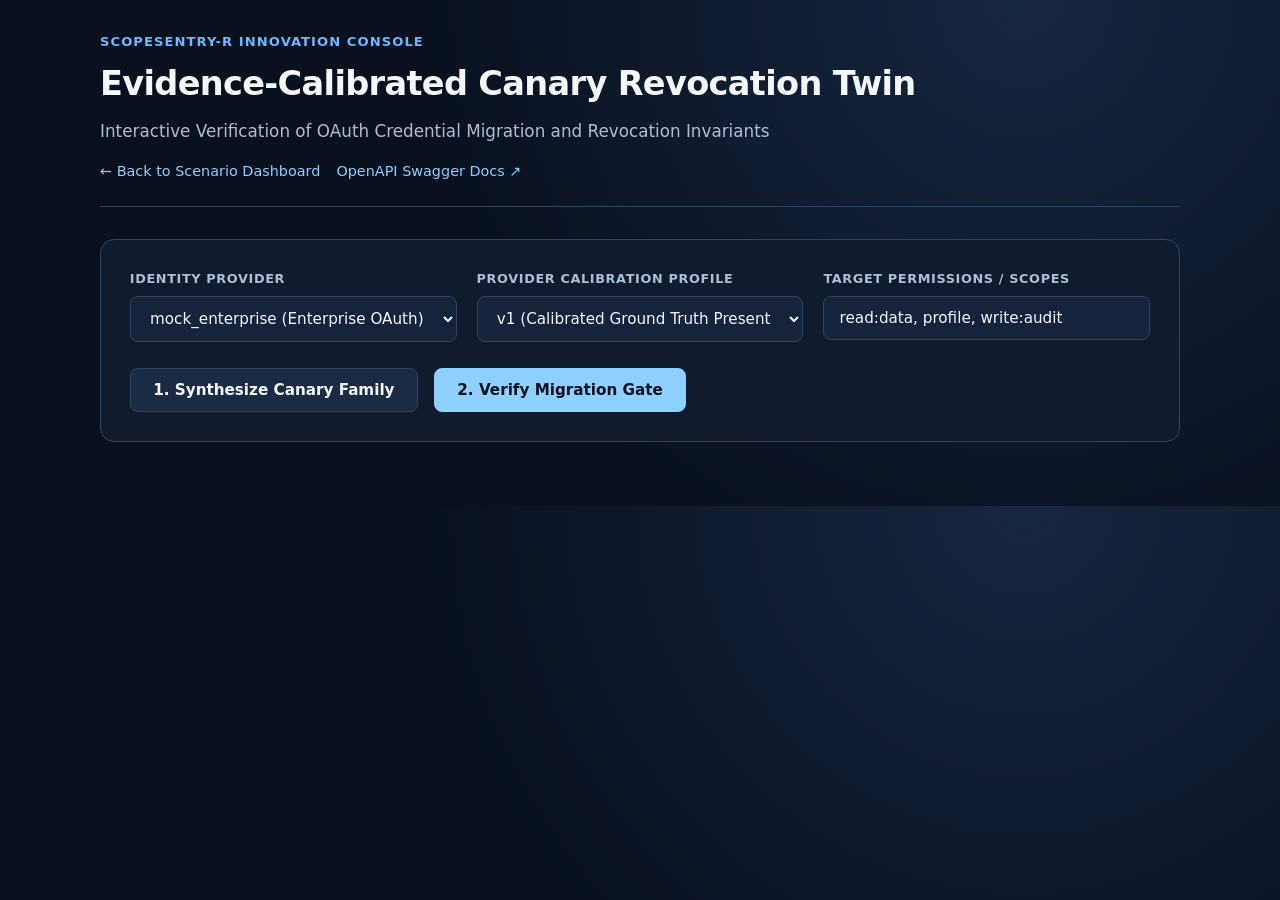
<file: app/static/canary/index.html>
<!doctype html>
<html lang="en">
<head>
  <meta charset="utf-8">
  <meta name="viewport" content="width=device-width, initial-scale=1">
  <meta name="description" content="ScopeSentry-R Canary Revocation Twin & Migration Gate Console">
  <title>ScopeSentry-R · Canary Twin & Migration Gate</title>
  <style>
    :root {
      color-scheme: dark;
      --bg: #09111f;
      --surface: #101c2d;
      --surface-raised: #15243a;
      --surface-soft: #1a2b43;
      --border: #31445f;
      --text: #f4f7fb;
      --muted: #aebed2;
      --blue: #71b7ff;
      --green: #55d68b;
      --green-soft: #123a2b;
      --amber: #ffc966;
      --amber-soft: #432f0b;
      --red: #ff8585;
      --red-soft: #461c25;
      --purple: #c6a0ff;
      --focus: #8ed0ff;
      --radius: 14px;
      font-family: Inter, system-ui, -apple-system, BlinkMacSystemFont, "Segoe UI", sans-serif;
    }
    * { box-sizing: border-box; }
    body {
      margin: 0;
      color: var(--text);
      background: radial-gradient(circle at 80% 0%, rgba(58, 94, 145, 0.28), transparent 38rem), var(--bg);
      line-height: 1.55;
      padding: 2rem 1.25rem;
    }
    .container {
      width: min(1080px, 100%);
      margin-inline: auto;
    }
    header {
      margin-bottom: 2rem;
      border-bottom: 1px solid var(--border);
      padding-bottom: 1.5rem;
    }
    .eyebrow {
      font-size: 0.82rem;
      font-weight: 700;
      text-transform: uppercase;
      letter-spacing: 0.08em;
      color: var(--blue);
      margin: 0 0 0.35rem 0;
    }
    h1 {
      margin: 0 0 0.5rem 0;
      font-size: 2.1rem;
      letter-spacing: -0.02em;
    }
    .subtitle {
      color: var(--muted);
      margin: 0;
      font-size: 1.05rem;
    }
    .nav-links {
      margin-top: 1rem;
      display: flex;
      gap: 1rem;
    }
    .nav-links a {
      color: var(--focus);
      font-size: 0.9rem;
      text-decoration: none;
    }
    .nav-links a:hover {
      text-decoration: underline;
    }
    .card {
      background: var(--surface);
      border: 1px solid var(--border);
      border-radius: var(--radius);
      padding: 1.8rem;
      margin-bottom: 2rem;
    }
    .grid-3 {
      display: grid;
      grid-template-columns: repeat(auto-fit, minmax(260px, 1fr));
      gap: 1.25rem;
      margin-bottom: 1.6rem;
    }
    label {
      display: block;
      font-size: 0.8rem;
      font-weight: 700;
      text-transform: uppercase;
      letter-spacing: 0.05em;
      color: var(--muted);
      margin-bottom: 0.45rem;
    }
    select, input {
      width: 100%;
      padding: 0.75rem 0.95rem;
      background: var(--surface-raised);
      border: 1px solid var(--border);
      border-radius: 8px;
      color: var(--text);
      font-family: inherit;
      font-size: 0.95rem;
    }
    select:focus, input:focus {
      outline: none;
      border-color: var(--focus);
      box-shadow: 0 0 0 3px rgba(142, 208, 255, 0.25);
    }
    .actions {
      display: flex;
      gap: 1rem;
      flex-wrap: wrap;
    }
    button {
      font-family: inherit;
      font-size: 0.95rem;
      font-weight: 600;
      padding: 0.75rem 1.4rem;
      border-radius: 8px;
      cursor: pointer;
      border: 1px solid transparent;
      transition: background 0.15s, transform 0.1s;
    }
    button:active { transform: scale(0.98); }
    .btn-primary { background: var(--focus); color: #06111f; border-color: var(--focus); }
    .btn-secondary { background: var(--surface-soft); color: var(--text); border-color: var(--border); }
    .btn-secondary:hover { background: var(--surface-raised); }
    .btn-primary:hover { opacity: 0.92; }

    .result-box {
      background: var(--surface-soft);
      border: 1px solid var(--border);
      border-radius: 12px;
      padding: 1.6rem;
      margin-top: 1.8rem;
    }
    .badge {
      display: inline-block;
      font-size: 0.75rem;
      font-weight: 800;
      letter-spacing: 0.06em;
      text-transform: uppercase;
      padding: 0.25rem 0.7rem;
      border-radius: 999px;
    }
    .badge-approved { background: var(--green-soft); color: var(--green); border: 1px solid var(--green); }
    .badge-indeterminate { background: var(--amber-soft); color: var(--amber); border: 1px solid var(--amber); }
    .badge-rejected { background: var(--red-soft); color: var(--red); border: 1px solid var(--red); }
    .badge-synthesized { background: #262d50; color: var(--blue); border: 1px solid var(--blue); }

    .details-grid {
      display: grid;
      grid-template-columns: repeat(auto-fit, minmax(300px, 1fr));
      gap: 1.25rem;
      margin: 1.4rem 0;
    }
    .detail-card {
      background: var(--surface-raised);
      border: 1px solid var(--border);
      border-radius: 10px;
      padding: 1.25rem;
    }
    .detail-card h3 {
      margin: 0 0 0.75rem 0;
      font-size: 1rem;
      color: var(--blue);
    }
    .hash-snippet {
      font-family: ui-monospace, SFMono-Regular, Menlo, monospace;
      font-size: 0.8rem;
      color: var(--purple);
      background: rgba(0,0,0,0.35);
      padding: 0.2rem 0.45rem;
      border-radius: 4px;
      word-break: break-all;
    }
    .chips {
      display: flex;
      flex-wrap: wrap;
      gap: 0.5rem;
      margin-top: 0.65rem;
    }
    .chip {
      padding: 0.25rem 0.6rem;
      border-radius: 6px;
      font-size: 0.78rem;
      font-weight: 600;
      border: 1px solid var(--border);
    }
    .chip-parent { border-color: var(--blue); color: var(--blue); }
    .chip-child { border-color: var(--muted); color: var(--muted); }
    .chip-sibling { border-color: var(--amber); color: var(--amber); }
    .chip-replacement { border-color: var(--green); color: var(--green); }

    .witness-list {
      list-style: none;
      padding: 0;
      margin: 0;
      display: flex;
      flex-direction: column;
      gap: 0.65rem;
    }
    .witness-item {
      display: flex;
      justify-content: space-between;
      align-items: center;
      background: var(--surface-raised);
      border: 1px solid var(--border);
      padding: 0.75rem 1rem;
      border-radius: 8px;
      font-size: 0.88rem;
    }
  </style>
</head>
<body>
  <div class="container">
    <header>
      <p class="eyebrow">ScopeSentry-R Innovation Console</p>
      <h1>Evidence-Calibrated Canary Revocation Twin</h1>
      <p class="subtitle">Interactive Verification of OAuth Credential Migration and Revocation Invariants</p>
      <div class="nav-links">
        <a href="/demo">← Back to Scenario Dashboard</a>
        <a href="/docs" target="_blank">OpenAPI Swagger Docs ↗</a>
      </div>
    </header>

    <main>
      <div class="card">
        <div class="grid-3">
          <div>
            <label for="provider-select">Identity Provider</label>
            <select id="provider-select">
              <option value="mock_enterprise">mock_enterprise (Enterprise OAuth)</option>
              <option value="mock_code_host">mock_code_host (Developer Host)</option>
            </select>
          </div>
          <div>
            <label for="version-select">Provider Calibration Profile</label>
            <select id="version-select">
              <option value="v1">v1 (Calibrated Ground Truth Present)</option>
              <option value="v99">v99 (Uncalibrated / Unknown Provider Version)</option>
            </select>
          </div>
          <div>
            <label for="scopes-input">Target Permissions / Scopes</label>
            <input type="text" id="scopes-input" value="read:data, profile, write:audit" />
          </div>
        </div>

        <div class="actions">
          <button class="btn-secondary" id="btn-synthesize">1. Synthesize Canary Family</button>
          <button class="btn-primary" id="btn-verify">2. Verify Migration Gate</button>
        </div>

        <div id="output-area" class="result-box" style="display: none;">
          <div style="display: flex; align-items: center; gap: 1rem; margin-bottom: 1.25rem;">
            <span id="output-badge" class="badge"></span>
            <span id="output-explanation" style="font-size: 0.95rem;"></span>
          </div>

          <div class="details-grid">
            <div class="detail-card">
              <h3>Canary Credential Family</h3>
              <p><strong>Family ID:</strong> <span id="out-family-id">-</span></p>
              <p><strong>Topology Hash (SHA-256):</strong></p>
              <p><code class="hash-snippet" id="out-topo-hash">-</code></p>
              <div class="chips" id="out-roles"></div>
            </div>

            <div class="detail-card">
              <h3>Calibration Engine Verdict</h3>
              <p><strong>Status:</strong> <span id="out-calib-verdict" style="font-weight: 700;">-</span></p>
              <p><strong>Confidence:</strong> <span id="out-calib-conf">-</span></p>
              <p><strong>Ground Truth Fixture:</strong> <span id="out-calib-fixture">-</span></p>
              <div id="out-discrepancies" style="color: var(--red); font-size: 0.85rem; margin-top: 0.5rem; display: none;"></div>
            </div>
          </div>

          <div class="detail-card" style="margin-top: 1rem;">
            <h3>Cryptographic Invariant Witness Bundle</h3>
            <p style="margin-bottom: 0.75rem;"><strong>Bundle Digest (SHA-256):</strong> <code class="hash-snippet" id="out-bundle-digest">-</code></p>
            <ul class="witness-list" id="out-witness-list"></ul>
          </div>
        </div>
      </div>
    </main>
  </div>

  <script>
    const providerSel = document.getElementById("provider-select");
    const versionSel = document.getElementById("version-select");
    const scopesInp = document.getElementById("scopes-input");
    const btnSynth = document.getElementById("btn-synthesize");
    const btnVerif = document.getElementById("btn-verify");
    const outputArea = document.getElementById("output-area");
    const outBadge = document.getElementById("output-badge");
    const outExplanation = document.getElementById("output-explanation");
    const outFamilyId = document.getElementById("out-family-id");
    const outTopoHash = document.getElementById("out-topo-hash");
    const outRoles = document.getElementById("out-roles");
    const outCalibVerdict = document.getElementById("out-calib-verdict");
    const outCalibConf = document.getElementById("out-calib-conf");
    const outCalibFixture = document.getElementById("out-calib-fixture");
    const outDiscrepancies = document.getElementById("out-discrepancies");
    const outBundleDigest = document.getElementById("out-bundle-digest");
    const outWitnessList = document.getElementById("out-witness-list");

    function getScopes() {
      return scopesInp.value.split(",").map(s => s.trim()).filter(Boolean);
    }

    btnSynth.addEventListener("click", async () => {
      btnSynth.disabled = true;
      try {
        const res = await fetch("/canary/experiment", {
          method: "POST",
          headers: { "Content-Type": "application/json" },
          body: JSON.stringify({
            provider: providerSel.value,
            target_scopes: getScopes()
          })
        });
        const data = await res.json();
        outputArea.style.display = "block";
        outBadge.className = "badge badge-synthesized";
        outBadge.textContent = "SYNTHESIZED";
        outExplanation.textContent = "Synthesized dependency-equivalent canary credential family with 4 distinct roles.";
        outFamilyId.textContent = data.family_id;
        outTopoHash.textContent = data.topology_hash;

        outRoles.replaceChildren();
        Object.values(data.credentials || {}).forEach(c => {
          const chip = document.createElement("span");
          chip.className = `chip chip-${c.role}`;
          chip.textContent = `${c.role.toUpperCase()}: ${c.credential_id.split("-").pop()}`;
          outRoles.appendChild(chip);
        });

        outCalibVerdict.textContent = "Pending Verification";
        outCalibVerdict.style.color = "var(--muted)";
        outCalibConf.textContent = "-";
        outCalibFixture.textContent = "Click 'Verify Migration Gate'";
        outDiscrepancies.style.display = "none";
        outBundleDigest.textContent = "-";
        outWitnessList.replaceChildren();
      } catch (err) {
        alert("Synthesize request failed: " + err.message);
      } finally {
        btnSynth.disabled = false;
      }
    });

    btnVerif.addEventListener("click", async () => {
      btnVerif.disabled = true;
      try {
        const res = await fetch("/migration/verify", {
          method: "POST",
          headers: { "Content-Type": "application/json" },
          body: JSON.stringify({
            provider: providerSel.value,
            provider_config_version: versionSel.value,
            target_scopes: getScopes(),
            require_calibration: true
          })
        });
        const data = await res.json();
        outputArea.style.display = "block";

        if (data.decision === "approved") {
          outBadge.className = "badge badge-approved";
          outBadge.textContent = "APPROVED";
        } else if (data.decision === "indeterminate") {
          outBadge.className = "badge badge-indeterminate";
          outBadge.textContent = "INDETERMINATE";
        } else {
          outBadge.className = "badge badge-rejected";
          outBadge.textContent = "REJECTED";
        }
        outExplanation.textContent = data.explanation;

        outFamilyId.textContent = data.canary_family_id;
        outTopoHash.textContent = data.topology_hash;

        if (data.calibration_result) {
          const v = data.calibration_result.verdict;
          outCalibVerdict.textContent = v.toUpperCase();
          outCalibVerdict.style.color = v === "calibrated" ? "var(--green)" : (v === "unsupported" ? "var(--amber)" : "var(--red)");
          outCalibConf.textContent = Math.round(data.calibration_result.confidence * 100) + "%";
          outCalibFixture.textContent = data.calibration_result.fixture_id || "None";

          if (data.calibration_result.discrepancies && data.calibration_result.discrepancies.length > 0) {
            outDiscrepancies.style.display = "block";
            outDiscrepancies.replaceChildren();
            data.calibration_result.discrepancies.forEach(d => {
              const p = document.createElement("p");
              p.textContent = "• " + d;
              p.style.margin = "0.2rem 0";
              outDiscrepancies.appendChild(p);
            });
          } else {
            outDiscrepancies.style.display = "none";
          }
        }

        if (data.witness_bundle) {
          outBundleDigest.textContent = data.witness_bundle.bundle_digest;
          outWitnessList.replaceChildren();
          (data.witness_bundle.witnesses || []).forEach(w => {
            const li = document.createElement("li");
            li.className = "witness-item";
            li.innerHTML = `<span><strong>${w.witness_type}</strong>: ${w.description}</span> <span class="badge ${w.passed ? 'badge-approved' : 'badge-rejected'}">${w.passed ? 'VALID' : 'FAILED'}</span>`;
            outWitnessList.appendChild(li);
          });
        }
      } catch (err) {
        alert("Verification request failed: " + err.message);
      } finally {
        btnVerif.disabled = false;
      }
    });
  </script>
</body>
</html>
</file>
